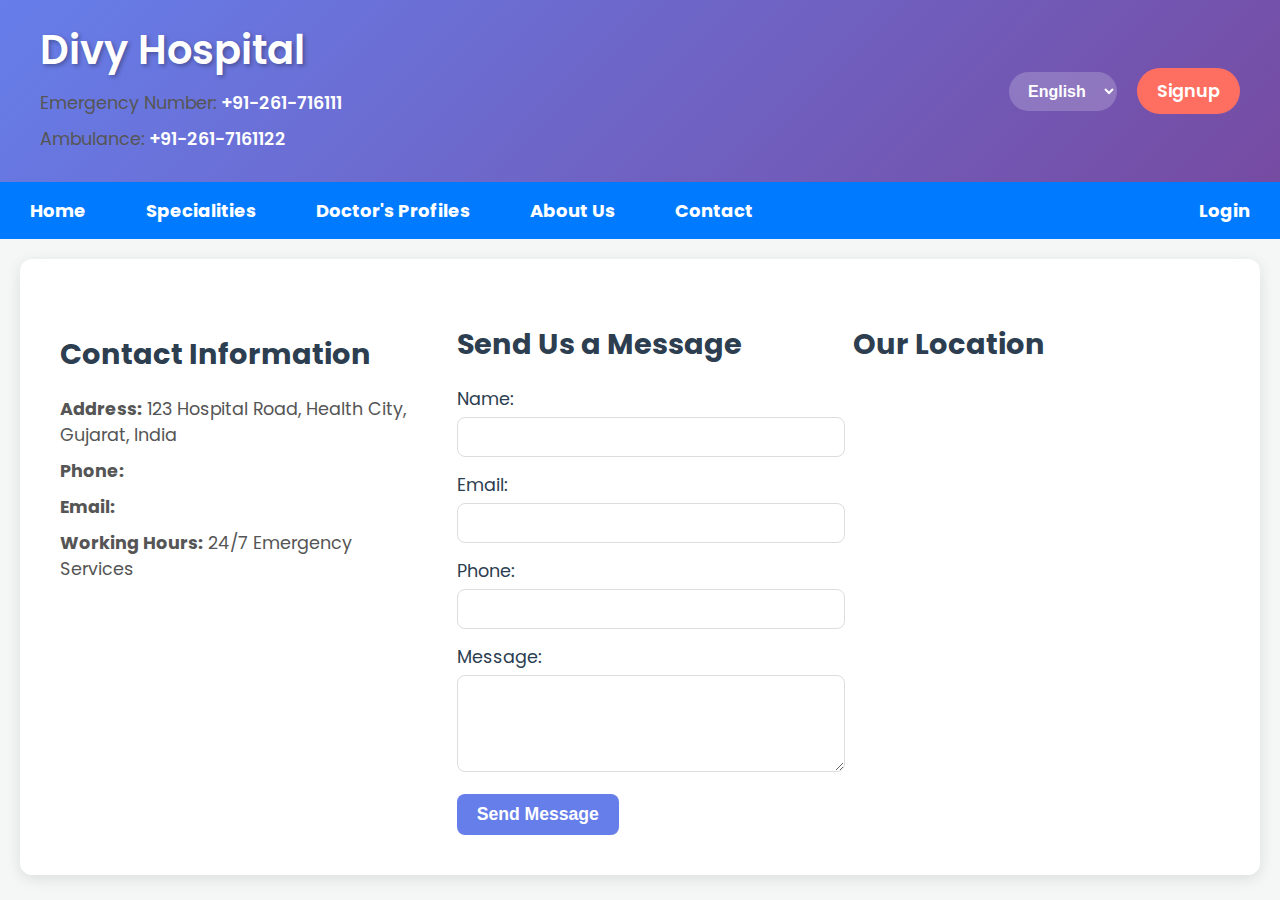
<file: contact.html>
<!DOCTYPE html>
<html lang="en">
<head>
    <meta charset="UTF-8">
    <meta name="viewport" content="width=device-width, initial-scale=1.0">
    <title>Contact Us - Divy Hospital</title>
    <link href="https://fonts.googleapis.com/css2?family=Poppins:wght@400;600&display=swap" rel="stylesheet">
    <style>
        body {
    font-family: 'Poppins', sans-serif;
    margin: 0;
    padding: 0;
    background-color: #f4f7f6;
}

.hospital-header {
    background: linear-gradient(135deg, #667eea, #764ba2);
    color: white;
    padding: 20px 40px;
    display: flex;
    justify-content: space-between;
    align-items: center;
    box-shadow: 0 4px 15px rgba(0, 0, 0, 0.2);
}

.hospital-info h1 {
    margin: 0;
    font-size: 2.5em;
    font-weight: 600;
    text-shadow: 2px 2px 4px rgba(0, 0, 0, 0.3);
}

.contact-info {
    margin-top: 10px;
}

.contact-info p {
    margin: 5px 0;
    font-size: 1.1em;
}

.contact-info a {
    color: white;
    text-decoration: none;
    font-weight: 600;
}

.contact-info a:hover {
    text-decoration: underline;
}

.header-actions {
    display: flex;
    align-items: center;
    gap: 20px;
}

.language-selector select {
    padding: 10px 15px;
    border-radius: 25px;
    border: none;
    background-color: rgba(255, 255, 255, 0.2);
    color: white;
    font-size: 1em;
    font-weight: 600;
    cursor: pointer;
    outline: none;
}

.language-selector select:hover {
    background-color: rgba(255, 255, 255, 0.3);
}

.language-selector select option {
    background-color: #764ba2;
    color: white;
}

.signup-button {
    background-color: #ff6f61;
    color: white;
    padding: 10px 20px;
    border-radius: 25px;
    text-decoration: none;
    font-weight: 600;
    font-size: 1.1em;
    transition: background-color 0.3s ease;
}

.signup-button:hover {
    background-color: #ff4a3d;
}
nav {
    background: #007bff; /* Blue Background */
    padding: 15px 0;
    text-align: center;
}

nav ul {
    list-style: none;
    padding: 0;
    margin: 0;
    display: flex;
    justify-content: center; /* Center the menu */
}

nav ul li {
    display: inline-block;
    position: relative;
    margin: 0 15px; /* Space between menu items */
}

nav ul li a {
    color: white;
    text-decoration: none;
    padding: 10px 15px;
    font-size: 18px;
    font-weight: bold;
}

nav ul li:hover {
    background: #0056b3;
    border-radius: 5px;
}

/* Dropdown Menu Styling */
nav ul li .dropdown {
    display: none;
    position: absolute;
    background: #007bff;
    min-width: 150px;
    top: 100%;
    left: 0;
}

nav ul li:hover .dropdown {
    display: block;
}

nav ul li .dropdown li {
    display: block;
}

nav ul li .dropdown li a {
    padding: 10px;
    display: block;
}

/* Fix Login Button */
nav ul li:last-child {
    margin-left: auto;
}

.contact-section {
    display: flex;
    flex-wrap: wrap;
    gap: 30px;
    padding: 40px;
    background-color: white;
    margin: 20px;
    border-radius: 12px;
    box-shadow: 0 4px 15px rgba(0, 0, 0, 0.1);
}

.contact-info, .contact-form, .map {
    flex: 1;
    min-width: 300px;
}

.contact-info h2, .contact-form h2, .map h2 {
    font-size: 1.8em;
    color: #2c3e50;
    margin-bottom: 20px;
}

.contact-info p {
    font-size: 1.1em;
    color: #555;
    margin: 10px 0;
}

.contact-form .form-group {
    margin-bottom: 15px;
}

.contact-form label {
    display: block;
    font-size: 1.1em;
    color: #2c3e50;
    margin-bottom: 5px;
}

.contact-form input, .contact-form textarea {
    width: 100%;
    padding: 10px;
    border: 1px solid #ddd;
    border-radius: 8px;
    font-size: 1em;
}

.contact-form textarea {
    resize: vertical;
}

.submit-button {
    background-color: #667eea;
    color: white;
    padding: 10px 20px;
    border: none;
    border-radius: 8px;
    font-size: 1.1em;
    font-weight: 600;
    cursor: pointer;
    transition: background-color 0.3s ease;
}

.submit-button:hover {
    background-color: #5568c4;
}

.map iframe {
    width: 100%;
    height: 300px;
    border: none;
    border-radius: 12px;
}
    </style>
</head>
<body>
    <header class="hospital-header">
        <div class="hospital-info">
            <h1>Divy Hospital</h1>
            <div class="contact-info">
                <p>Emergency Number: <a href="tel:+91-261-716111">+91-261-716111</a></p>
                <p>Ambulance: <a href="tel:+91-261-7161122">+91-261-7161122</a></p>
            </div>
        </div>
        <div class="header-actions">
            <div class="language-selector">
                <select id="language">
                    <option value="en">English</option>
                    <option value="hi">हिंदी</option>
                    <option value="gu">ગુજરાતી</option>
                    <option value="ta">தமிழ்</option>
                    <option value="te">తెలుగు</option>
                </select>
            </div>
            <a href="#" class="signup-button">Signup</a>
        </div>
    </header>
        <nav>
            <ul>
                <li><a href="index.html">Home</a></li>
                <li><a href="Specialities.html">Specialities</a></li>
                <li><a href="doctors.html">Doctor's Profiles</a></li>
                <li><a href="about.html">About Us</a></li>
                <li><a href="contact.html">Contact</a></li>
                <li class="login-btn"><a href="login.html">Login</a></li>
            </ul>
        </nav>
    

    <section class="contact-section">
        <div class="contact-info">
            <h2>Contact Information</h2>
            <p><strong>Address:</strong> 123 Hospital Road, Health City, Gujarat, India</p>
            <p><strong>Phone:</strong> <a href="tel:+91-261-716111">+91-261-716111</a></p>
            <p><strong>Email:</strong> <a href="mailto:info@divyhospital.com">info@divyhospital.com</a></p>
            <p><strong>Working Hours:</strong> 24/7 Emergency Services</p>
        </div>

        <div class="contact-form">
            <h2>Send Us a Message</h2>
            <form action="#" method="post">
                <div class="form-group">
                    <label for="name">Name:</label>
                    <input type="text" id="name" name="name" required>
                </div>
                <div class="form-group">
                    <label for="email">Email:</label>
                    <input type="email" id="email" name="email" required>
                </div>
                <div class="form-group">
                    <label for="phone">Phone:</label>
                    <input type="tel" id="phone" name="phone" required>
                </div>
                <div class="form-group">
                    <label for="message">Message:</label>
                    <textarea id="message" name="message" rows="5" required></textarea>
                </div>
                <button type="submit" class="submit-button">Send Message</button>
            </form>
        </div>

        <div class="map">
            <h2>Our Location</h2>
            <iframe src="https://www.google.com/maps/embed?pb=!1m18!1m12!1m3!1d12345.678901234567!2d72.12345678901234!3d22.123456789012345!2m3!1f0!2f0!3f0!3m2!1i1024!2i768!4f13.1!3m3!1m2!1s0x0%3A0x0!2zMjLCsDA3JzI1LjQiTiA3MsKwMDcnMzYuNiJF!5e0!3m2!1sen!2sin!4v1234567890123!5m2!1sen!2sin" 
                    width="100%" height="300" style="border:0;" allowfullscreen="" loading="lazy"></iframe>
        </div>
    </section>
</body>
</html>
</file>
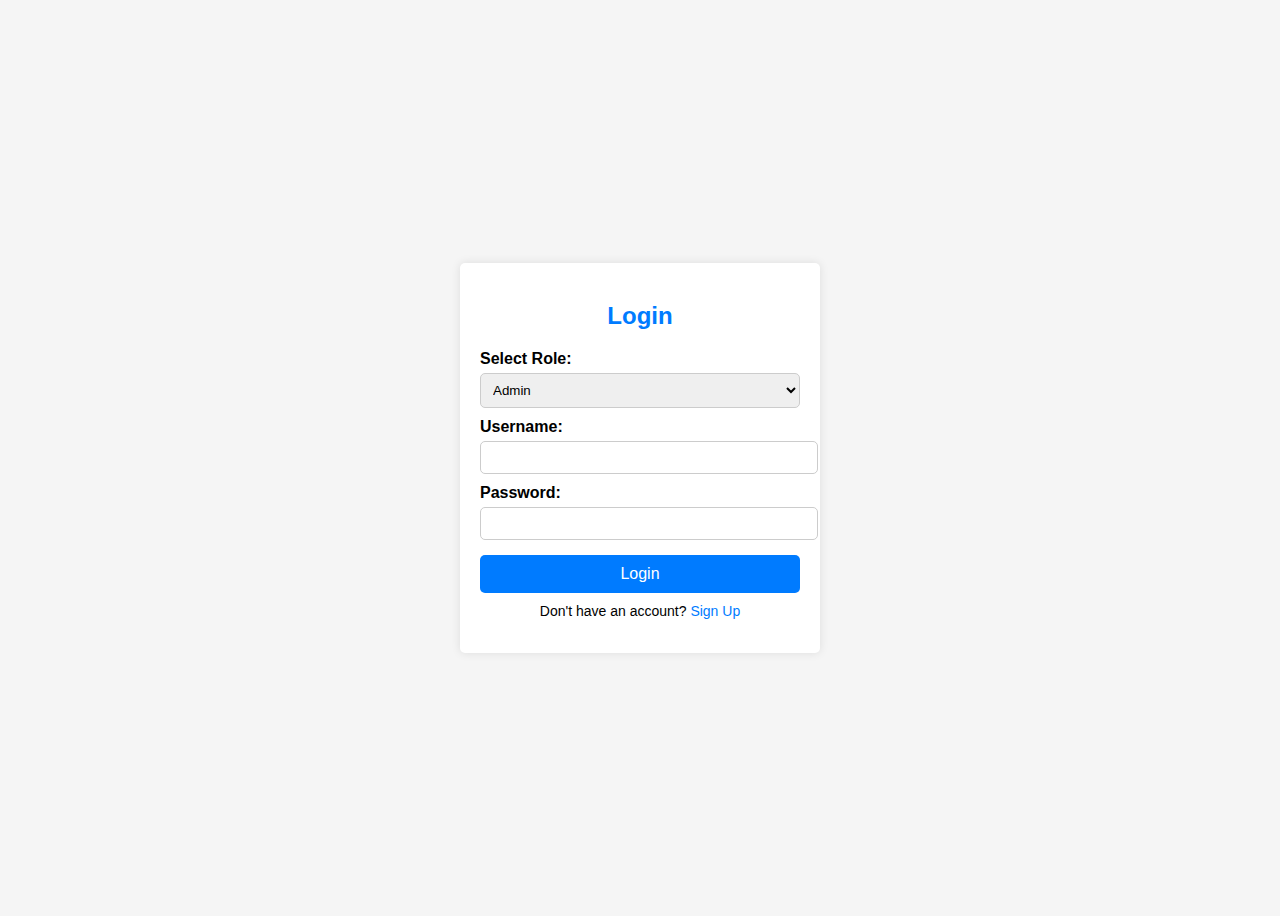
<file: login.html>
<!DOCTYPE html>
<html lang="en">
<head>
    <meta charset="UTF-8">
    <meta name="viewport" content="width=device-width, initial-scale=1.0">
    <title>Login</title>
    <link rel="stylesheet" href="style.css">
</head>
<body>

    <div class="login-container">
        <h2>Login</h2>
        <label for="role">Select Role:</label>
        <select id="role">
            <option value="admin">Admin</option>
            <option value="customer">Customer</option>
        </select>

        <form>
            <label for="username">Username:</label>
            <input type="text" id="username" required>

            <label for="password">Password:</label>
            <input type="password" id="password" required>

            <button type="submit">Login</button>
        </form>

        <p>Don't have an account? <a href="signup.html">Sign Up</a></p>
    </div>

</body>
</html>
</file>
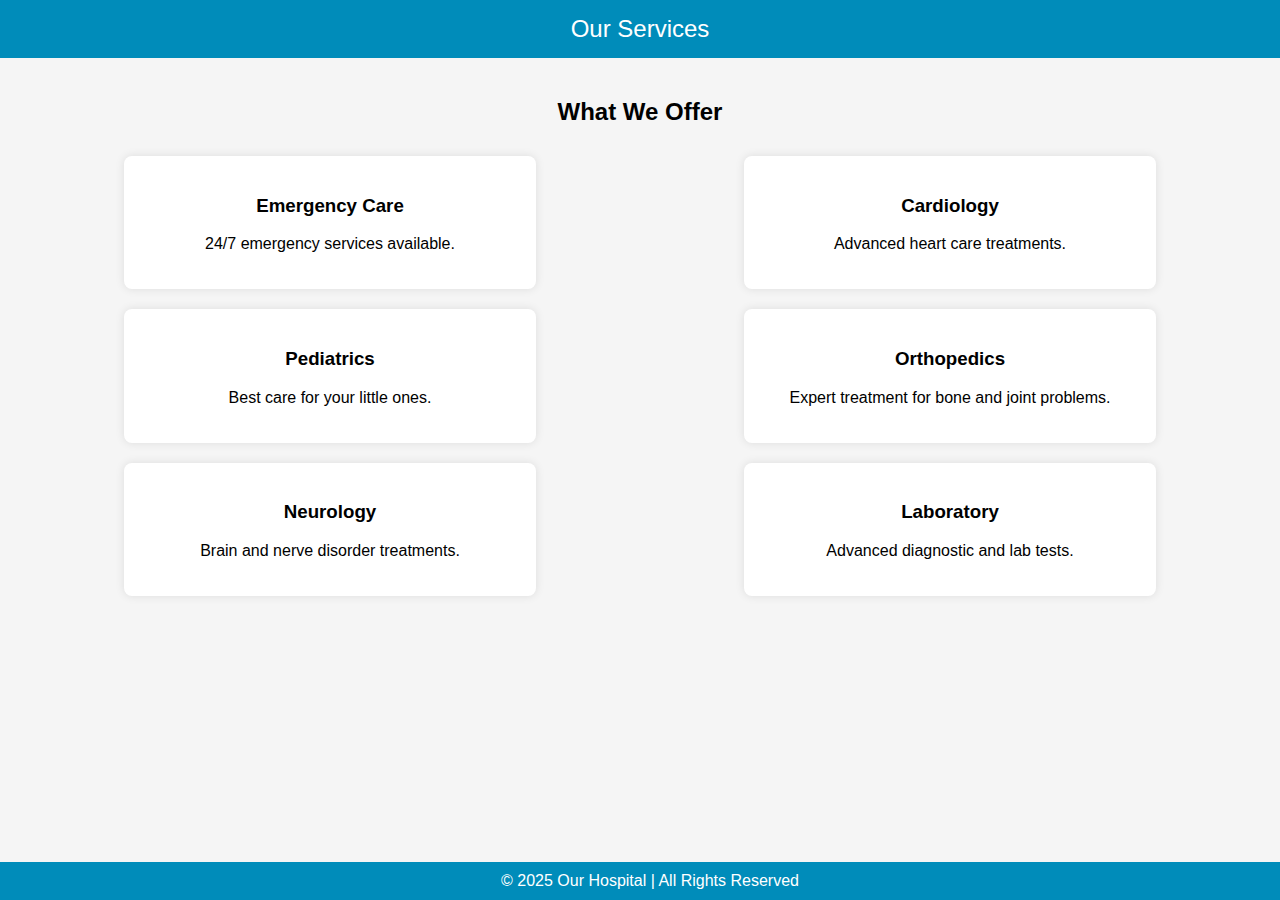
<file: services.html>
<!DOCTYPE html>
<html lang="en">
<head>
    <meta charset="UTF-8">
    <meta name="viewport" content="width=device-width, initial-scale=1.0">
    <title>Our Services - Our Hospital</title>
    <style>
        body {
            font-family: Arial, sans-serif;
            margin: 0;
            padding: 0;
            background-color: #f5f5f5;
        }
        header {
            background-color: #008cba;
            color: white;
            padding: 15px;
            text-align: center;
            font-size: 24px;
        }
        .container {
            padding: 20px;
            text-align: center;
        }
        .services {
            display: flex;
            justify-content: space-around;
            flex-wrap: wrap;
        }
        .service {
            background: white;
            padding: 20px;
            margin: 10px;
            border-radius: 8px;
            box-shadow: 0 0 10px rgba(0, 0, 0, 0.1);
            width: 30%;
        }
        footer {
            background-color: #008cba;
            color: white;
            text-align: center;
            padding: 10px;
            position: absolute;
            bottom: 0;
            width: 100%;
        }
    </style>
</head>
<body>
    <header>
        Our Services
    </header>
    <div class="container">
        <h2>What We Offer</h2>
        <div class="services">
            <div class="service"><h3>Emergency Care</h3><p>24/7 emergency services available.</p></div>
            <div class="service"><h3>Cardiology</h3><p>Advanced heart care treatments.</p></div>
            <div class="service"><h3>Pediatrics</h3><p>Best care for your little ones.</p></div>
            <div class="service"><h3>Orthopedics</h3><p>Expert treatment for bone and joint problems.</p></div>
            <div class="service"><h3>Neurology</h3><p>Brain and nerve disorder treatments.</p></div>
            <div class="service"><h3>Laboratory</h3><p>Advanced diagnostic and lab tests.</p></div>
        </div>
    </div>
    <footer>
        &copy; 2025 Our Hospital | All Rights Reserved
    </footer>
</body>
</html>
</file>
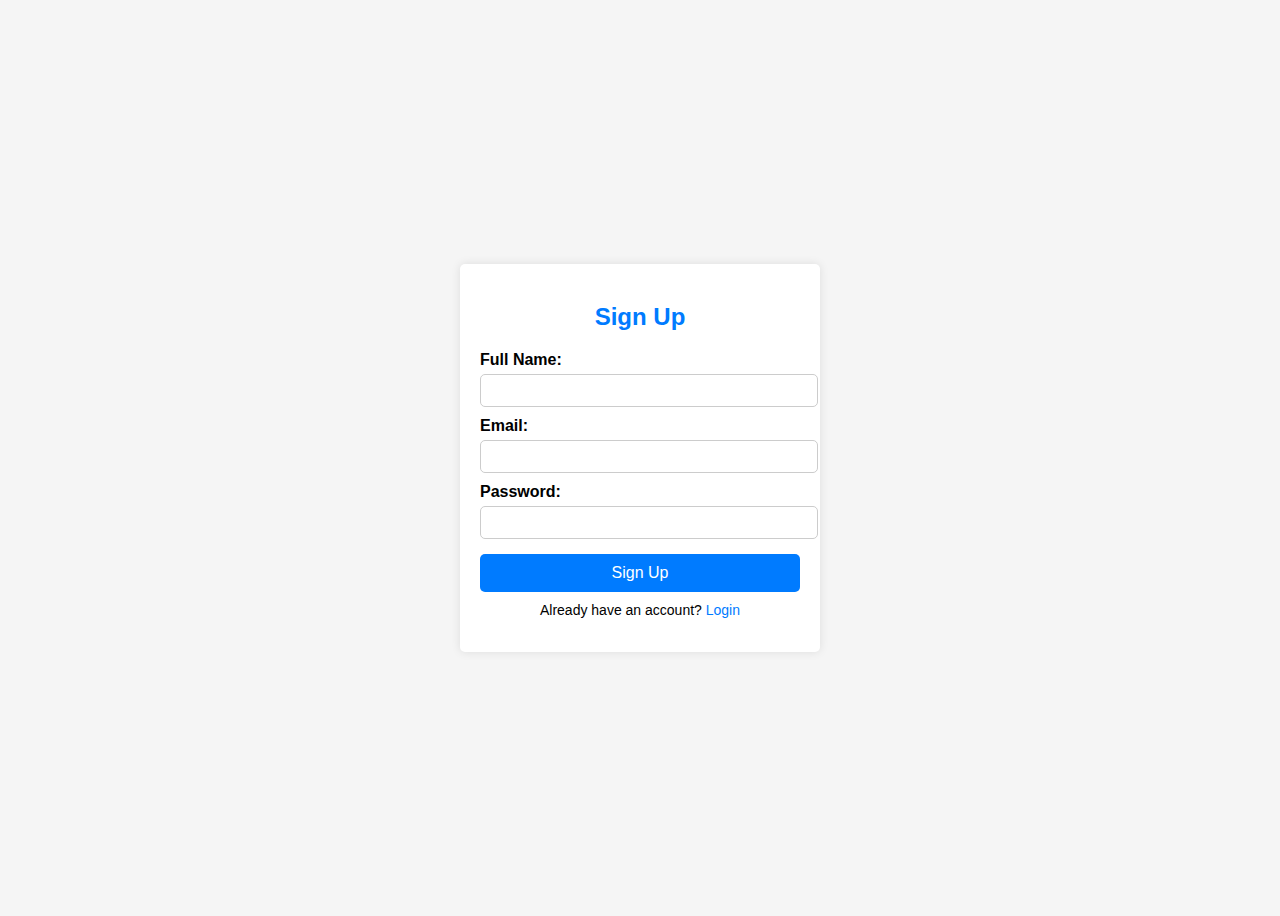
<file: signup.html>
<!DOCTYPE html>
<html lang="en">
<head>
    <meta charset="UTF-8">
    <meta name="viewport" content="width=device-width, initial-scale=1.0">
    <title>Signup</title>
    <link rel="stylesheet" href="style.css">
</head>
<body>

    <div class="signup-container">
        <h2>Sign Up</h2>
        <form>
            <label for="name">Full Name:</label>
            <input type="text" id="name" required>

            <label for="email">Email:</label>
            <input type="email" id="email" required>

            <label for="password">Password:</label>
            <input type="password" id="password" required>

            <button type="submit">Sign Up</button>
        </form>

        <p>Already have an account? <a href="login.html">Login</a></p>
    </div>

</body>
</html>
</file>
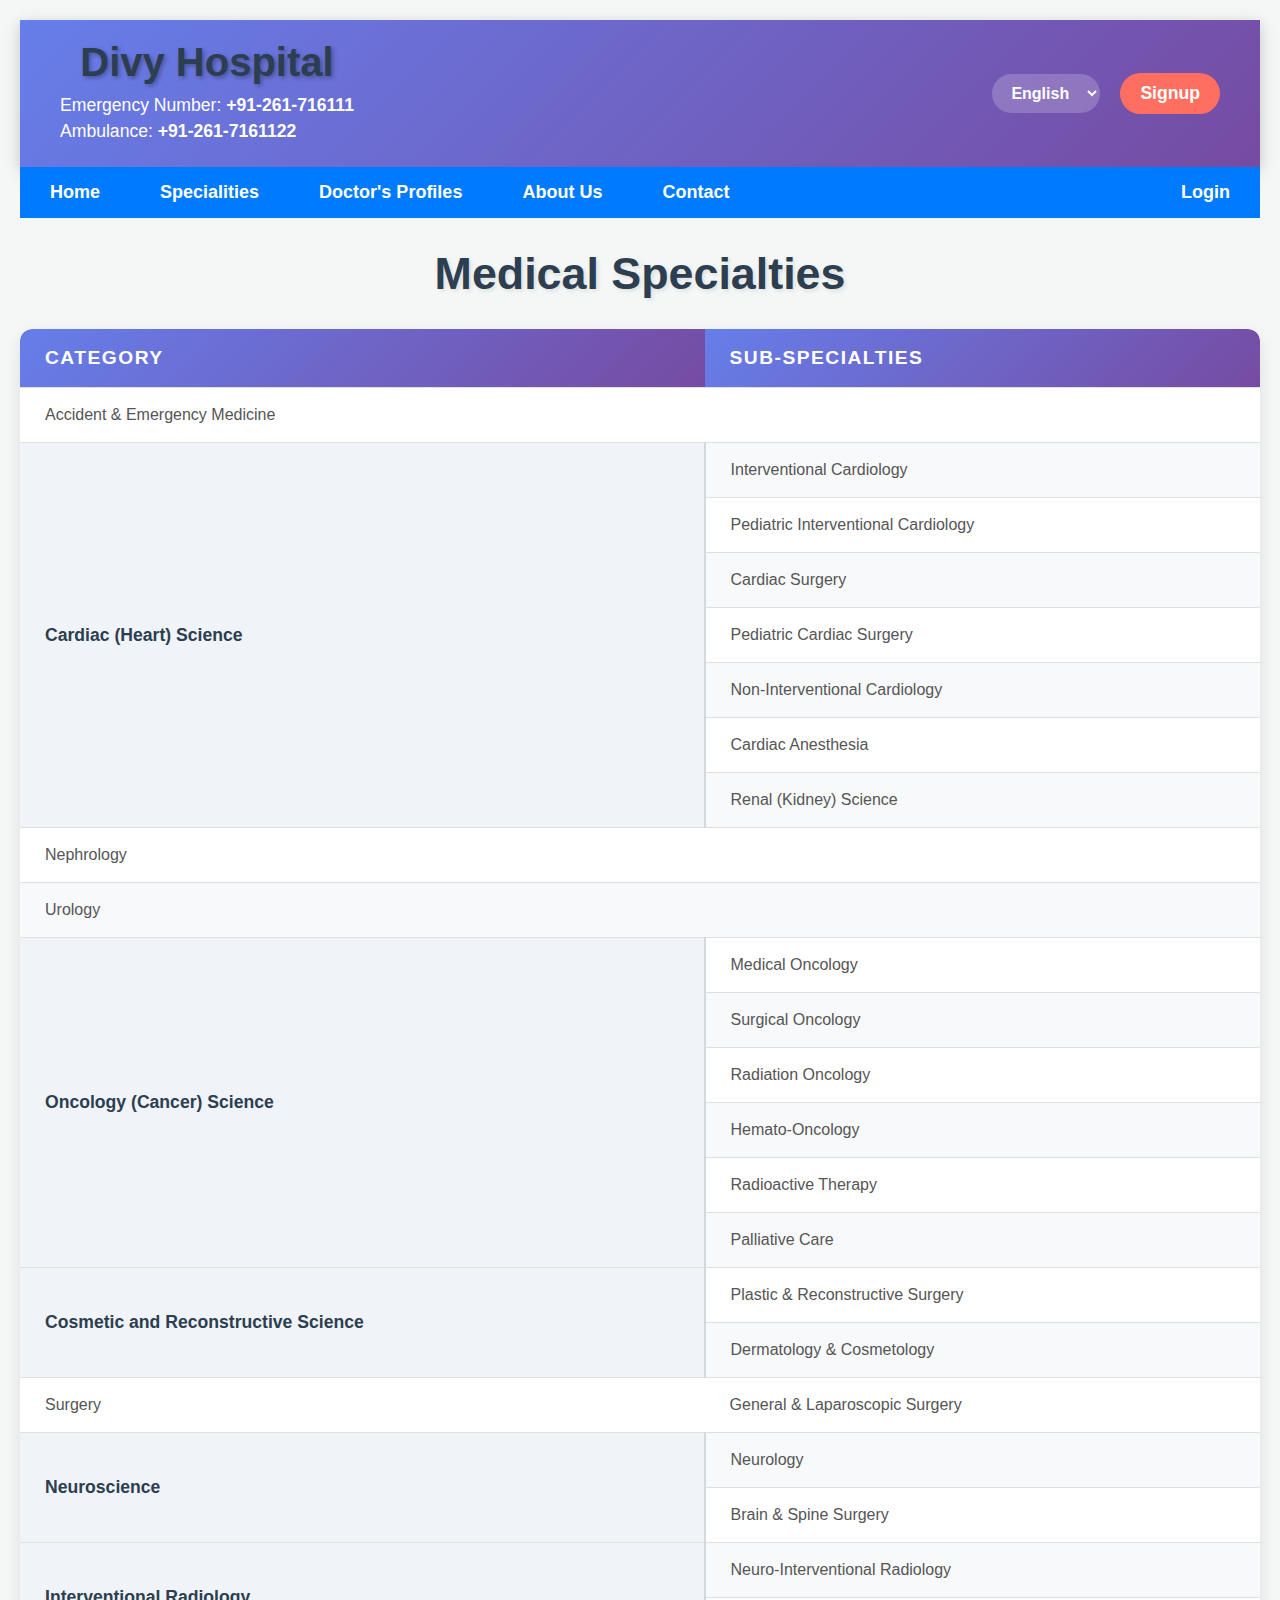
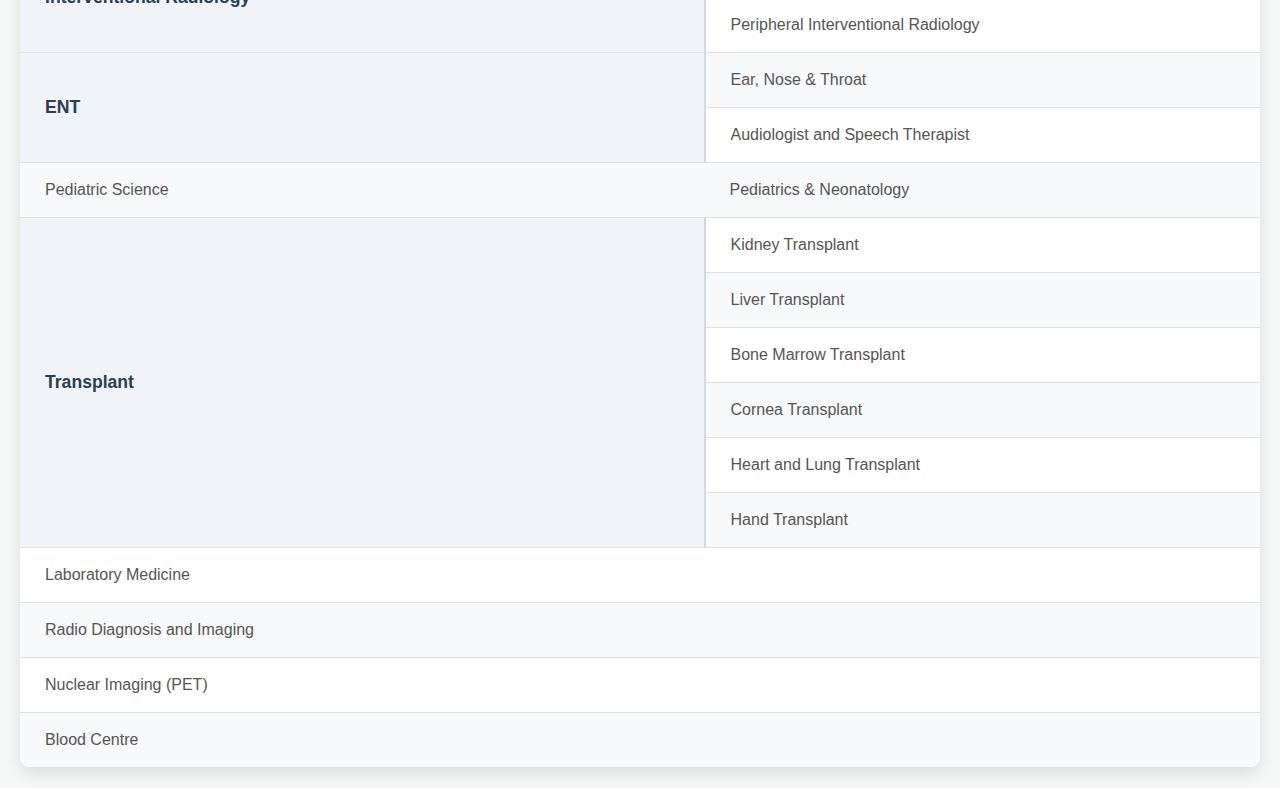
<file: Specialities.html>
<!DOCTYPE html>
<html lang="en">
<head>
    <meta charset="UTF-8">
    <meta name="viewport" content="width=device-width, initial-scale=1.0">
    <title>Medical Specialties Table</title>
    <style>
        body {
    font-family: 'Poppins', sans-serif;
    margin: 20px;
    background-color: #f4f7f6;
}
.hospital-header {
    background: linear-gradient(135deg, #667eea, #764ba2);
    color: white;
    padding: 20px 40px;
    display: flex;
    justify-content: space-between;
    align-items: center;
    box-shadow: 0 4px 15px rgba(0, 0, 0, 0.2);
}

.hospital-info h1 {
    margin: 0;
    font-size: 2.5em;
    font-weight: 600;
    text-shadow: 2px 2px 4px rgba(0, 0, 0, 0.3);
}

.contact-info {
    margin-top: 10px;
}

.contact-info p {
    margin: 5px 0;
    font-size: 1.1em;
}

.contact-info a {
    color: white;
    text-decoration: none;
    font-weight: 600;
}

.contact-info a:hover {
    text-decoration: underline;
}

.header-actions {
    display: flex;
    align-items: center;
    gap: 20px;
}

.language-selector select {
    padding: 10px 15px;
    border-radius: 25px;
    border: none;
    background-color: rgba(255, 255, 255, 0.2);
    color: white;
    font-size: 1em;
    font-weight: 600;
    cursor: pointer;
    outline: none;
}

.language-selector select:hover {
    background-color: rgba(255, 255, 255, 0.3);
}

.language-selector select option {
    background-color: #764ba2;
    color: white;
}

.signup-button {
    background-color: #ff6f61;
    color: white;
    padding: 10px 20px;
    border-radius: 25px;
    text-decoration: none;
    font-weight: 600;
    font-size: 1.1em;
    transition: background-color 0.3s ease;
}

.signup-button:hover {
    background-color: #ff4a3d;
}
nav {
    background: #007bff; /* Blue Background */
    padding: 15px 0;
    text-align: center;
}

nav ul {
    list-style: none;
    padding: 0;
    margin: 0;
    display: flex;
    justify-content: center; /* Center the menu */
}

nav ul li {
    display: inline-block;
    position: relative;
    margin: 0 15px; /* Space between menu items */
}

nav ul li a {
    color: white;
    text-decoration: none;
    padding: 10px 15px;
    font-size: 18px;
    font-weight: bold;
}

nav ul li:hover {
    background: #0056b3;
    border-radius: 5px;
}

/* Dropdown Menu Styling */
nav ul li .dropdown {
    display: none;
    position: absolute;
    background: #007bff;
    min-width: 150px;
    top: 100%;
    left: 0;
}

nav ul li:hover .dropdown {
    display: block;
}

nav ul li .dropdown li {
    display: block;
}

nav ul li .dropdown li a {
    padding: 10px;
    display: block;
}

/* Fix Login Button */
nav ul li:last-child {
    margin-left: auto;
}
h1 {
    text-align: center;
    color: #2c3e50;
    font-size: 2.8em;
    margin-bottom: 30px;
    font-weight: 600;
    text-shadow: 2px 2px 4px rgba(0, 0, 0, 0.1);
}

table {
    width: 100%;
    border-collapse: collapse;
    margin: 20px 0;
    background-color: #fff;
    box-shadow: 0 6px 15px rgba(0, 0, 0, 0.1);
    border-radius: 12px;
    overflow: hidden;
}

th, td {
    padding: 18px 25px;
    text-align: left;
    border-bottom: 1px solid #e0e0e0;
}

th {
    background: linear-gradient(135deg, #667eea, #764ba2);
    color: white;
    font-size: 1.2em;
    text-transform: uppercase;
    letter-spacing: 1.5px;
    font-weight: 600;
}

tr:hover {
    background-color: #f8f9fa;
    transform: scale(1.02);
    transition: all 0.3s ease;
    box-shadow: 0 4px 8px rgba(0, 0, 0, 0.1);
}

td {
    color: #555;
    font-size: 1em;
    font-weight: 400;
}

td[rowspan] {
    background-color: #f0f4f8;
    font-weight: 600;
    color: #2c3e50;
    font-size: 1.1em;
    border-right: 2px solid #d1d8e0;
}

/* Zebra striping for rows */
tr:nth-child(even) {
    background-color: #f8f9fa;
}

tr:nth-child(even):hover {
    background-color: #f1f3f5;
}

/* Rounded corners for the first and last rows */
tr:first-child th:first-child {
    border-top-left-radius: 12px;
}

tr:first-child th:last-child {
    border-top-right-radius: 12px;
}

tr:last-child td:first-child {
    border-bottom-left-radius: 12px;
}

tr:last-child td:last-child {
    border-bottom-right-radius: 12px;
}

/* Add a subtle animation to the table rows */
@keyframes fadeIn {
    from {
        opacity: 0;
        transform: translateY(10px);
    }
    to {
        opacity: 1;
        transform: translateY(0);
    }
}

tbody tr {
    animation: fadeIn 0.5s ease-in-out;
}
   </style>
</head>
<body>
    <header class="hospital-header">
        <div class="hospital-info">
            <h1>Divy Hospital</h1>
            <div class="contact-info">
                <p>Emergency Number: <a href="tel:+91-261-716111">+91-261-716111</a></p>
                <p>Ambulance: <a href="tel:+91-261-7161122">+91-261-7161122</a></p>
            </div>
        </div>
        <div class="header-actions">
            <div class="language-selector">
                <select id="language">
                    <option value="en">English</option>
                    <option value="hi">हिंदी</option>
                    <option value="gu">ગુજરાતી</option>
                    <option value="ta">தமிழ்</option>
                    <option value="te">తెలుగు</option>
                </select>
            </div>
            <a href="signup.html" class="signup-button">Signup</a>
        </div>
    </header>
    <nav>
        <ul>
            <li><a href="index.html">Home</a></li>
            <li><a href="specialities.html">Specialities</a></li>
            <li><a href="doctors.html">Doctor's Profiles</a></li>
            <li><a href="about.html">About Us</a></li>
            <li><a href="contact.html">Contact</a></li>
            <li class="login-btn"><a href="login.html">Login</a></li>
        </ul>
    </nav>
    <h1>Medical Specialties</h1>
    <table>
        <thead>
            <tr>
                <th>Category</th>
                <th>Sub-Specialties</th>
            </tr>
        </thead>
        <tbody>
            <tr>
                <td>Accident & Emergency Medicine</td>
                <td></td>
            </tr>
            <tr>
                <td rowspan="7">Cardiac (Heart) Science</td>
                <td>Interventional Cardiology</td>
            </tr>
            <tr>
                <td>Pediatric Interventional Cardiology</td>
            </tr>
            <tr>
                <td>Cardiac Surgery</td>
            </tr>
            <tr>
                <td>Pediatric Cardiac Surgery</td>
            </tr>
            <tr>
                <td>Non-Interventional Cardiology</td>
            </tr>
            <tr>
                <td>Cardiac Anesthesia</td>
            </tr>
            <tr>
                <td>Renal (Kidney) Science</td>
            </tr>
            <tr>
                <td>Nephrology</td>
                <td></td>
            </tr>
            <tr>
                <td>Urology</td>
                <td></td>
            </tr>
            <tr>
                <td rowspan="6">Oncology (Cancer) Science</td>
                <td>Medical Oncology</td>
            </tr>
            <tr>
                <td>Surgical Oncology</td>
            </tr>
            <tr>
                <td>Radiation Oncology</td>
            </tr>
            <tr>
                <td>Hemato-Oncology</td>
            </tr>
            <tr>
                <td>Radioactive Therapy</td>
            </tr>
            <tr>
                <td>Palliative Care</td>
            </tr>
            <tr>
                <td rowspan="2">Cosmetic and Reconstructive Science</td>
                <td>Plastic & Reconstructive Surgery</td>
            </tr>
            <tr>
                <td>Dermatology & Cosmetology</td>
            </tr>
            <tr>
                <td>Surgery</td>
                <td>General & Laparoscopic Surgery</td>
            </tr>
            <tr>
                <td rowspan="2">Neuroscience</td>
                <td>Neurology</td>
            </tr>
            <tr>
                <td>Brain & Spine Surgery</td>
            </tr>
            <tr>
                <td rowspan="2">Interventional Radiology</td>
                <td>Neuro-Interventional Radiology</td>
            </tr>
            <tr>
                <td>Peripheral Interventional Radiology</td>
            </tr>
            <tr>
                <td rowspan="2">ENT</td>
                <td>Ear, Nose & Throat</td>
            </tr>
            <tr>
                <td>Audiologist and Speech Therapist</td>
            </tr>
            <tr>
                <td>Pediatric Science</td>
                <td>Pediatrics & Neonatology</td>
            </tr>
            <tr>
                <td rowspan="6">Transplant</td>
                <td>Kidney Transplant</td>
            </tr>
            <tr>
                <td>Liver Transplant</td>
            </tr>
            <tr>
                <td>Bone Marrow Transplant</td>
            </tr>
            <tr>
                <td>Cornea Transplant</td>
            </tr>
            <tr>
                <td>Heart and Lung Transplant</td>
            </tr>
            <tr>
                <td>Hand Transplant</td>
            </tr>
            <tr>
                <td>Laboratory Medicine</td>
                <td></td>
            </tr>
            <tr>
                <td>Radio Diagnosis and Imaging</td>
                <td></td>
            </tr>
            <tr>
                <td>Nuclear Imaging (PET)</td>
                <td></td>
            </tr>
            <tr>
                <td>Blood Centre</td>
                <td></td>
            </tr>
        </tbody>
    </table>
</body>
</html>
</file>
<file: style.css>
/* Body Styling */
body {
    font-family: Arial, sans-serif;
    background-color: #f5f5f5;
    display: flex;
    justify-content: center;
    align-items: center;
    height: 100vh;
}

/* Form Container */
.login-container, .signup-container {
    background: white;
    padding: 20px;
    width: 320px;
    box-shadow: 0px 0px 10px rgba(0, 0, 0, 0.1);
    text-align: center;
    border-radius: 5px;
}

/* Headings */
h2 {
    margin-bottom: 20px;
    color: #007bff;
}

/* Labels */
label {
    display: block;
    text-align: left;
    font-weight: bold;
    margin-top: 10px;
}

/* Inputs */
input, select {
    width: 100%;
    padding: 8px;
    margin-top: 5px;
    border: 1px solid #ccc;
    border-radius: 5px;
}

/* Buttons */
button {
    width: 100%;
    padding: 10px;
    margin-top: 15px;
    background-color: #007bff;
    color: white;
    border: none;
    border-radius: 5px;
    cursor: pointer;
    font-size: 16px;
}

button:hover {
    background-color: #0056b3;
}

/* Links */
p {
    margin-top: 10px;
    font-size: 14px;
}

a {
    color: #007bff;
    text-decoration: none;
}

a:hover {
    text-decoration: underline;
}
</file>
